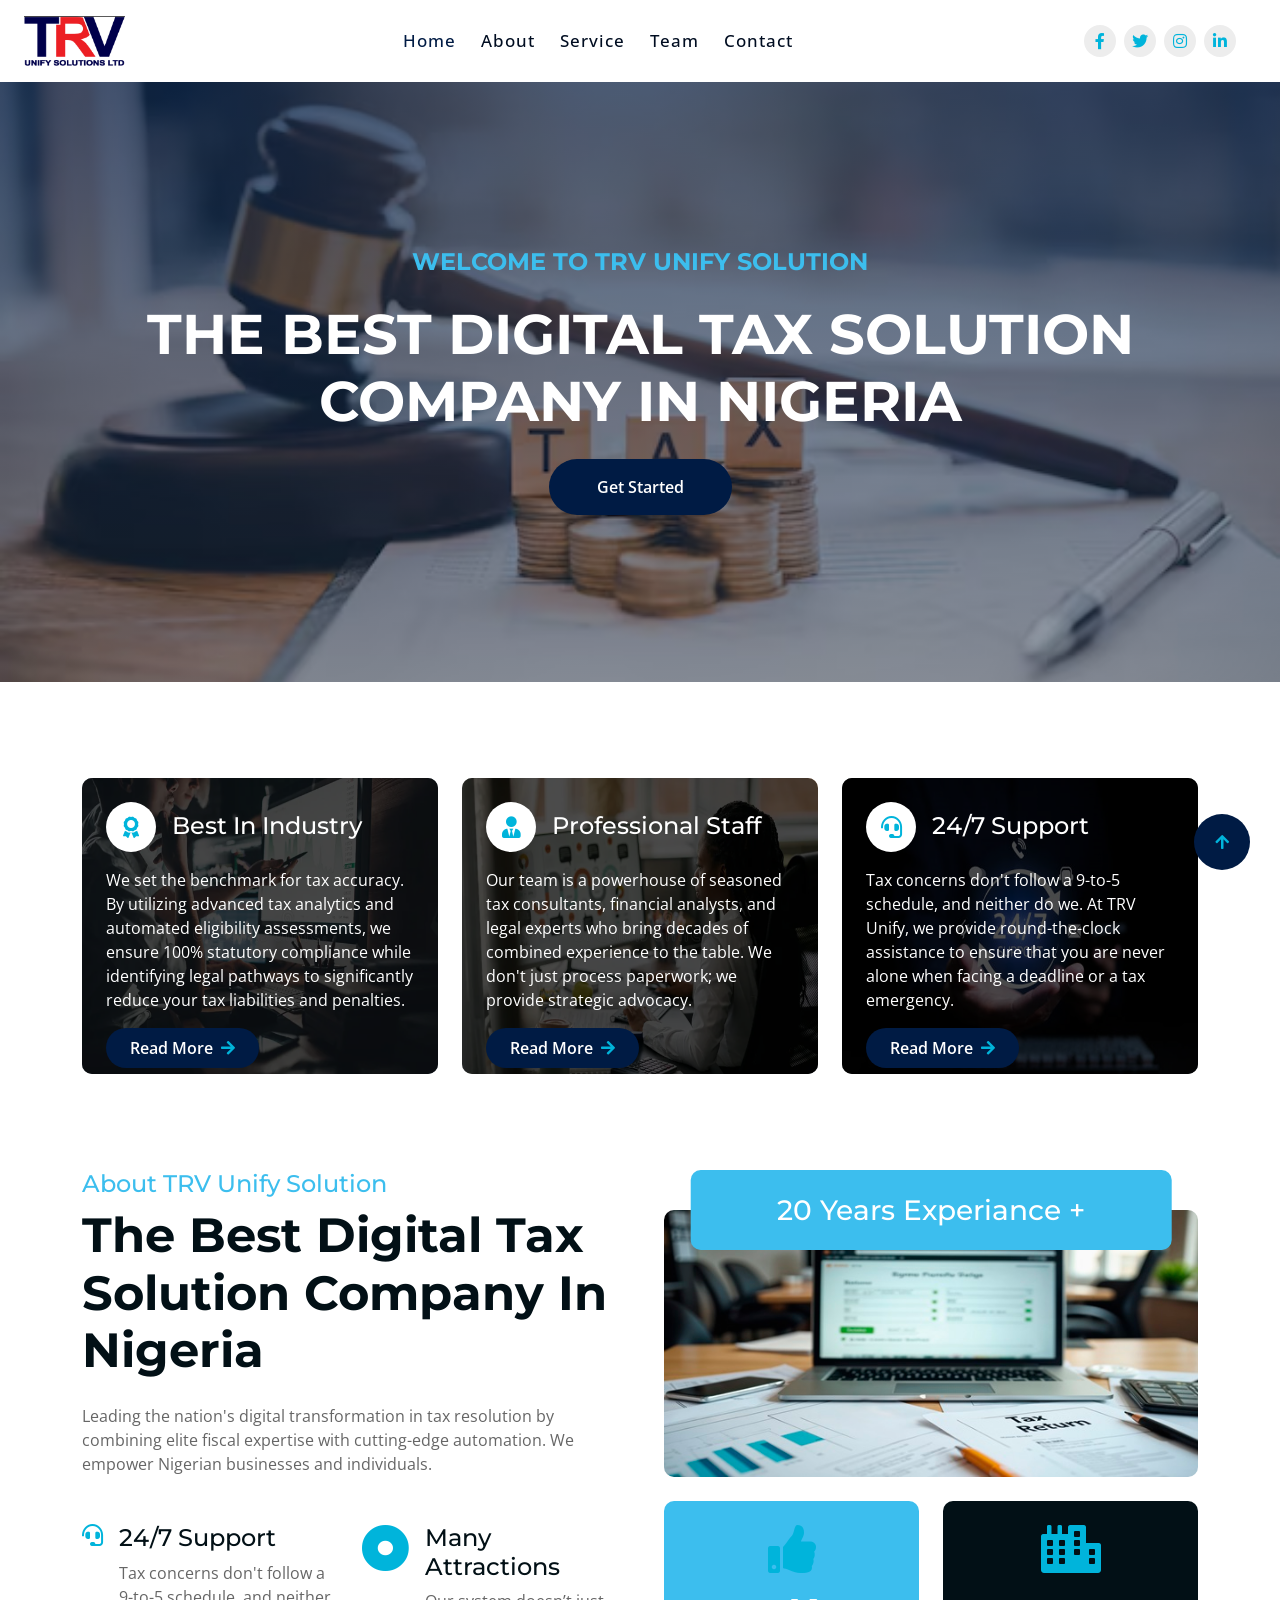
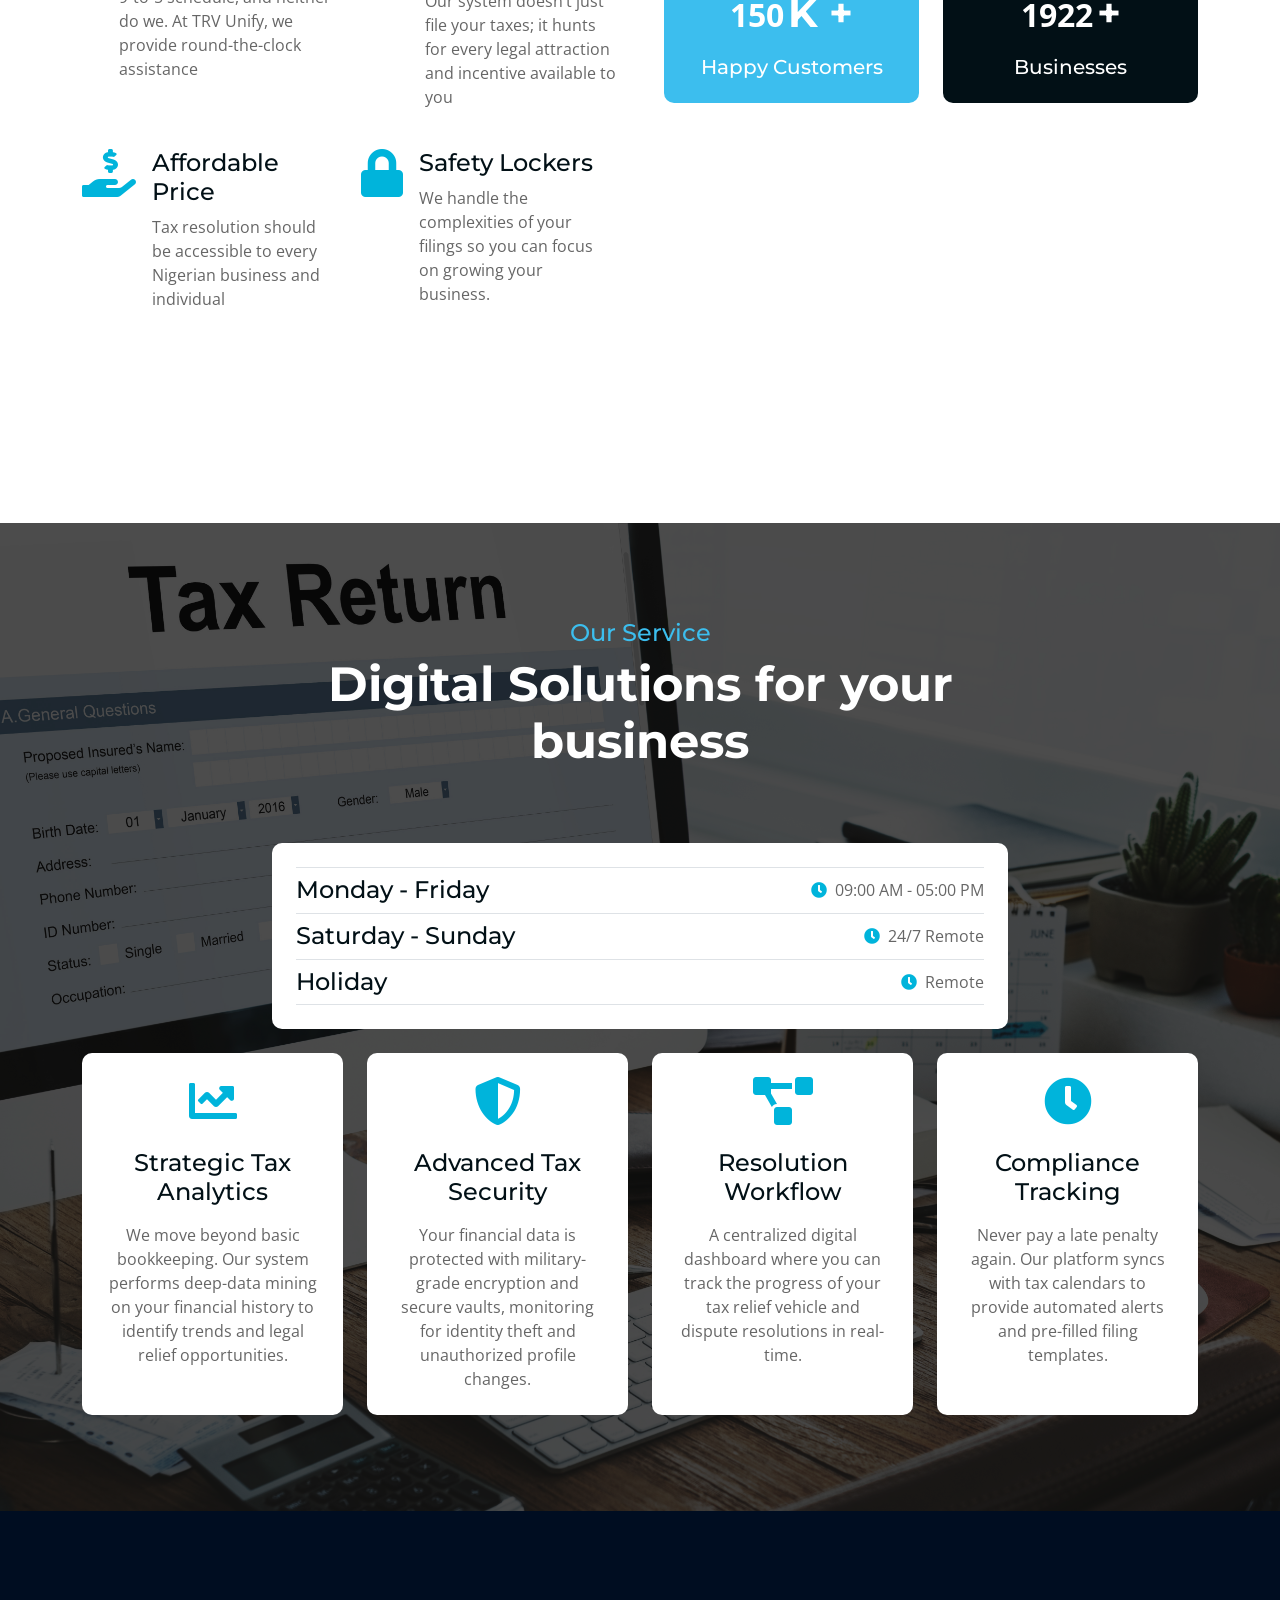
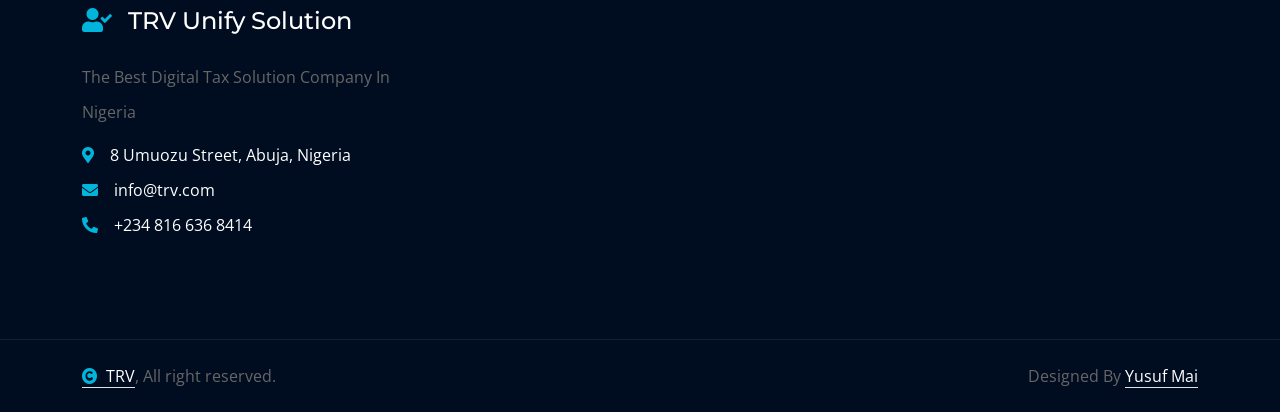
<file: index.html>
<!DOCTYPE html>
<html lang="en">

    <head>
    <meta charset="utf-8">
    <title>TRV UNIFY SOLUTION</title>
    <meta content="width=device-width, initial-scale=1.0" name="viewport">
    <meta content="Yusuf Mai Assignment" name="keywords">
    <meta content="Yusuf Mai Assignment" name="description">

    <link rel="preconnect" href="https://fonts.googleapis.com">
    <link rel="preconnect" href="https://fonts.gstatic.com" crossorigin>
    <link href="https://fonts.googleapis.com/css2?family=Montserrat:ital,wght@0,100..900;1,100..900&family=Open+Sans:ital,wdth,wght@0,75..100,300..800;1,75..100,300..800&display=swap" rel="stylesheet"> 

    <link rel="stylesheet" href="https://use.fontawesome.com/releases/v5.15.4/css/all.css"/>
    <link href="https://cdn.jsdelivr.net/npm/bootstrap-icons@1.4.1/font/bootstrap-icons.css" rel="stylesheet">

    <link href="lib/animate/animate.min.css" rel="stylesheet">
    <link href="lib/lightbox/css/lightbox.min.css" rel="stylesheet">
    
    <link href="lib/owlcarousel/assets/owl.carousel.min.css" rel="stylesheet">
    <link href="lib/owlcarousel/assets/owl.theme.default.min.css" rel="stylesheet"> <link href="css/bootstrap.min.css" rel="stylesheet">

    <link href="css/style.css" rel="stylesheet">
</head>

    <body>

        
        <div class="container-fluid nav-bar sticky-top px-4 py-2 py-lg-0">
    <nav class="navbar navbar-expand-lg navbar-light">
        <a href="index.html" class="navbar-brand p-0">
            <img src="img/logo.png" alt="Logo">
        </a>
        <button class="navbar-toggler" type="button" data-bs-toggle="collapse" data-bs-target="#navbarCollapse">
            <span class="fa fa-bars"></span>
        </button>
        <div class="collapse navbar-collapse" id="navbarCollapse">
            <div class="navbar-nav mx-auto py-0">
                <a href="index.html" class="nav-item nav-link active">Home</a>
                <a href="about.html" class="nav-item nav-link">About</a>
                <a href="service.html" class="nav-item nav-link">Service</a>
                <a href="team.html" class="nav-item nav-link">Team</a>
                <a href="contact.html" class="nav-item nav-link">Contact</a>
            </div>
            <div class="team-icon d-none d-xl-flex justify-content-center me-3">
                <a class="btn btn-square btn-light rounded-circle mx-1" href=""><i class="fab fa-facebook-f"></i></a>
                <a class="btn btn-square btn-light rounded-circle mx-1" href=""><i class="fab fa-twitter"></i></a>
                <a class="btn btn-square btn-light rounded-circle mx-1" href=""><i class="fab fa-instagram"></i></a>
                <a class="btn btn-square btn-light rounded-circle mx-1" href=""><i class="fab fa-linkedin-in"></i></a>
            </div>
        </div>
    </nav>
</div>
        <!-- Carousel Start -->
        <div class="header-carousel owl-carousel" style="display: block !important; opacity: 1 !important;">
            <div class="header-carousel-item">
                <img src="img/carousel-1.avif" class="img-fluid w-100" alt="Image">
                <div class="carousel-caption">
                    <div class="container align-items-center py-4">
                        <div class="row g-5 align-items-center justify-content-center">
                            <div class="col-xl-12 fadeInDown animated" data-animation="fadeInDown" data-delay="1s" style="animation-delay: 1s;">
                                <div class="text-center">
                                    <h4 class="text-primary text-uppercase fw-bold mb-4">Welcome To TRV Unify Solution</h4>
                                    <h1 class="display-4 text-uppercase text-white mb-4">The Best Digital Tax Solution Company In Nigeria</h1>
                                    <div class="d-flex justify-content-center flex-shrink-0">
                                        <a class="btn btn-primary rounded-pill text-white py-3 px-5" href="service.html">Get Started</a>
                                    </div>
                                </div>
                            </div>
                        </div>
                    </div>
                </div>
            </div>
        </div>
        <!-- Carousel End -->

        <!-- Feature Start -->
        <div class="container-fluid feature py-5">
            <div class="container py-5">
                <div class="row g-4">
                    <div class="col-lg-4 wow fadeInUp" data-wow-delay="0.2s">
                        <div class="feature-item">
                            <img src="img/tttt.png" class="img-fluid rounded w-100" alt="Image">
                            <div class="feature-content p-4">
                                <div class="feature-content-inner">
    <div class="d-flex align-items-center mb-3">
        <div class="bg-white rounded-circle d-flex align-items-center justify-content-center me-3" style="width: 50px; height: 50px; flex-shrink: 0;">
            <i class="fa fa-award text-primary fa-lg"></i>
        </div>
        <h4 class="text-white mb-0">Best In Industry</h4>
    </div>

    <p class="text-white">
        We set the benchmark for tax accuracy. By utilizing advanced tax analytics and automated eligibility assessments, we ensure 100% statutory compliance while identifying legal pathways to significantly reduce your tax liabilities and penalties.
    </p>
    
    <a href="#" class="btn btn-primary rounded-pill py-2 px-4">Read More <i class="fa fa-arrow-right ms-1"></i></a>
</div>
                            </div>

                        </div>
                    </div>
                    <div class="col-lg-4 wow fadeInUp" data-wow-delay="0.4s">
                        <div class="feature-item">
                            <img src="img/feature-2.png" class="img-fluid rounded w-100" alt="Image">
                            <div class="feature-content p-4">
                                <div class="feature-content-inner">
    <div class="d-flex align-items-center mb-3">
        <div class="bg-white rounded-circle d-flex align-items-center justify-content-center me-3" style="width: 50px; height: 50px; flex-shrink: 0;">
            <i class="fa fa-user-tie text-primary fa-lg"></i>
        </div>
        <h4 class="text-white mb-0">Professional Staff</h4>
    </div>

    <p class="text-white">
        Our team is a powerhouse of seasoned tax consultants, financial analysts, and legal experts who bring decades of combined experience to the table. We don't just process paperwork; we provide strategic advocacy.
    </p>

    <a href="#" class="btn btn-primary rounded-pill py-2 px-4">Read More <i class="fa fa-arrow-right ms-1"></i></a>
</div>
                            </div>

                        </div>
                    </div>
                    <div class="col-lg-4 wow fadeInUp" data-wow-delay="0.6s">
                        <div class="feature-item">
                            <img src="img/feature-3.jpg" class="img-fluid rounded w-100" alt="Image">
                            <div class="feature-content p-4">
                                <div class="feature-content-inner">
    <div class="d-flex align-items-center mb-3">
        <div class="bg-white rounded-circle d-flex align-items-center justify-content-center me-3" style="width: 50px; height: 50px; flex-shrink: 0;">
            <i class="fa fa-headset text-primary fa-lg"></i>
        </div>
        <h4 class="text-white mb-0">24/7 Support</h4>
    </div>

    <p class="text-white">
        Tax concerns don't follow a 9-to-5 schedule, and neither do we. At TRV Unify, we provide round-the-clock assistance to ensure that you are never alone when facing a deadline or a tax emergency.
    </p>

    <a href="#" class="btn btn-primary rounded-pill py-2 px-4">Read More <i class="fa fa-arrow-right ms-1"></i></a>
</div>
                            </div>

                        </div>
                    </div>
                </div>
            </div>
        </div>
        <!-- Feature End -->

        <!-- About Start -->
        <div class="container-fluid about pb-5">
            <div class="container pb-5">
                <div class="row g-5">
                    <div class="col-xl-6 wow fadeInUp" data-wow-delay="0.2s">
                        <div>
                            <h4 class="text-primary">About TRV Unify Solution</h4>
                            <h1 class="display-5 mb-4">The Best Digital Tax Solution Company In Nigeria</h1>
                            <p class="mb-5">Leading the nation's digital transformation in tax resolution by combining elite fiscal expertise with cutting-edge automation. We empower Nigerian businesses and individuals.
                            <div class="row g-4">
                                <div class="col-md-6">
                                    <div class="d-flex">
                                        <div class="me-3"><i class="fa fa-headset text-primary fa-lg"></i></div>
                                        <div>
                                            <h4>24/7 Support</h4>
                                            <p>Tax concerns don't follow a 9-to-5 schedule, and neither do we. At TRV Unify, we provide round-the-clock assistance</p>
                                        </div>
                                    </div>
                                </div>
                                <div class="col-md-6">
                                    <div class="d-flex">
                                        <div class="me-3"><i class="fas fa-dot-circle fa-3x text-primary"></i></div>
                                        <div>
                                            <h4>Many Attractions</h4>
                                            <p>Our system doesn’t just file your taxes; it hunts for every legal attraction and incentive available to you</p>
                                        </div>
                                    </div>
                                </div>
                                <div class="col-md-6">
                                    <div class="d-flex">
                                        <div class="me-3"><i class="fas fa-hand-holding-usd fa-3x text-primary"></i></div>
                                        <div>
                                            <h4>Affordable Price</h4>
                                            <p>Tax resolution should be accessible to every Nigerian business and individual</p>
                                        </div>
                                    </div>
                                </div>
                                <div class="col-md-6">
                                    <div class="d-flex">
                                        <div class="me-3"><i class="fas fa-lock fa-3x text-primary"></i></div>
                                        <div>
                                            <h4>Safety Lockers</h4>
                                            <p>We handle the complexities of your filings so you can focus on growing your business.</p>
                                        </div>
                                    </div>
                                </div>
                            </div>
                        </div>
                    </div>
                    <div class="col-xl-6 wow fadeInUp" data-wow-delay="0.4s">
                        <div class="position-relative rounded">
                            <div class="rounded" style="margin-top: 40px;">
                                <div class="row g-0">
                                    <div class="col-lg-12">
                                        <div class="rounded mb-4">
                                            <img src="img/about.jpg" class="img-fluid rounded w-100" alt="">
                                        </div>
                                        <div class="row gx-4 gy-0">
                                            <div class="col-6">
                                                <div class="counter-item bg-primary rounded text-center p-4 h-100">
                                                    <div class="counter-item-icon mx-auto mb-3">
                                                        <i class="fas fa-thumbs-up fa-3x text-white"></i>
                                                    </div>
                                                    <div class="counter-counting mb-3">
                                                        <span class="text-white fs-2 fw-bold" data-toggle="counter-up">150</span>
                                                        <span class="h1 fw-bold text-white">K +</span>
                                                    </div>
                                                    <h5 class="text-white mb-0">Happy Customers</h5>
                                                </div>
                                            </div>
                                            <div class="col-6">
                                                <div class="counter-item bg-dark rounded text-center p-4 h-100">
                                                    <div class="counter-item-icon mx-auto mb-3">
                                                        <i class="fas fa-city fa-3x text-white"></i>
                                                    </div>
                                                    <div class="counter-counting mb-3">
                                                        <span class="text-white fs-2 fw-bold" data-toggle="counter-up">1922</span>
                                                        <span class="h1 fw-bold text-white"> +</span>
                                                    </div>
                                                    <h5 class="text-white mb-0">Businesses</h5>
                                                </div>
                                            </div>
                                        </div>
                                    </div>
                                </div>
                            </div>
                            <div class="rounded bg-primary p-4 position-absolute d-flex justify-content-center" style="width: 90%; height: 80px; top: -40px; left: 50%; transform: translateX(-50%);">
                                <h3 class="mb-0 text-white">20 Years Experiance +</h3>
                            </div>
                        </div>
                    </div>
                </div>
            </div>
        </div>
        <!-- About End -->


        <!-- Service Start -->
        <div class="container-fluid service py-5" style="margin-top: 100px;">
            <div class="container service-section py-5">
                <div class="text-center mx-auto pb-5 wow fadeInUp" data-wow-delay="0.2s" style="max-width: 800px;">
                    <h4 class="text-primary">Our Service</h4>
                    <h1 class="display-5 text-white mb-4">Digital Solutions for your business
                    </p>
                </div>
                <div class="row g-4">
                    <div class="col-0 col-md-1 col-lg-2 col-xl-2"></div>
                    <div class="col-md-10 col-lg-8 col-xl-8 wow fadeInUp" data-wow-delay="0.2s">
                        <div class="service-days p-4">
                            <div class="py-2 border-bottom border-top d-flex align-items-center justify-content-between flex-wrap"><h4 class="mb-0 pb-2 pb-sm-0">Monday - Friday</h4> <p class="mb-0"><i class="fas fa-clock text-primary me-2"></i>09:00 AM - 05:00 PM</p></div>
                            <div class="py-2 border-bottom d-flex align-items-center justify-content-between flex-shrink-1 flex-wrap"><h4 class="mb-0 pb-2 pb-sm-0">Saturday - Sunday</h4> <p class="mb-0"><i class="fas fa-clock text-primary me-2"></i>24/7 Remote</p></div>
                            <div class="py-2 border-bottom d-flex align-items-center justify-content-between flex-shrink-1 flex-wrap"><h4 class="mb-0">Holiday</h4> <p class="mb-0"><i class="fas fa-clock text-primary me-2"></i>Remote</p></div>
                        </div>
                    </div>
                    <div class="col-0 col-md-1 col-lg-2 col-xl-2"></div>

                    <div class="col-md-6 col-lg-6 col-xl-3 wow fadeInUp" data-wow-delay="0.2s">
                        <div class="service-item p-4">
                            <div class="service-content">
                                <div class="mb-4">
                                    <i class="fa fa-chart-line fa-3x text-primary"></i>
                                </div>
                                <a href="#" class="h4 d-inline-block mb-3">Strategic Tax Analytics</a>
                                <p class="mb-0">We move beyond basic bookkeeping. Our system performs deep-data mining on your financial history to identify trends and legal relief opportunities.
                                </p>
                            </div>
                        </div>
                    </div>
                    <div class="col-md-6 col-lg-6 col-xl-3 wow fadeInUp" data-wow-delay="0.4s">
                        <div class="service-item p-4">
                            <div class="service-content">
                                <div class="mb-4">
                                    <i class="fa fa-shield-alt fa-3x text-primary"></i>
                                </div>
                                <a href="#" class="h4 d-inline-block mb-3">Advanced Tax Security</a>
                                <p class="mb-0">Your financial data is protected with military-grade encryption and secure vaults, monitoring for identity theft and unauthorized profile changes.
                                </p>
                            </div>
                        </div>
                    </div>
                    <div class="col-md-6 col-lg-6 col-xl-3 wow fadeInUp" data-wow-delay="0.6s">
                        <div class="service-item p-4">
                            <div class="service-content">
                                <div class="mb-4">
                                    <i class="fa fa-project-diagram fa-3x text-primary"></i>
                                </div>
                                <a href="#" class="h4 d-inline-block mb-3">Resolution Workflow</a>
                                <p class="mb-0">A centralized digital dashboard where you can track the progress of your tax relief vehicle and dispute resolutions in real-time.
                                </p>
                            </div>
                        </div>
                    </div>
                    <div class="col-md-6 col-lg-6 col-xl-3 wow fadeInUp" data-wow-delay="0.8s">
                        <div class="service-item p-4">
                            <div class="service-content">
                                <div class="mb-4">
                                    <i class="fa fa-clock fa-3x text-primary"></i>
                                </div>
                                <a href="#" class="h4 d-inline-block mb-3">Compliance Tracking</a>
                                <p class="mb-0">Never pay a late penalty again. Our platform syncs with tax calendars to provide automated alerts and pre-filled filing templates.
                                </p>
                            </div>
                        </div>
                    </div>
                </div>
            </div>
        </div>
        <!-- Service End -->
        
        <!-- Footer Start -->
        <div class="container-fluid footer py-5 wow fadeIn" data-wow-delay="0.2s">
            <div class="container py-5">
                <div class="row g-5">
                    <div class="col-md-6 col-lg-6 col-xl-4">
                        <div class="footer-item">
                            <a href="index.html" class="p-0">
                                <h4 class="text-white mb-4"><i class="fas fa-user-check me-3"></i>TRV Unify Solution</h4>
                                <!-- <img src="img/logo.png" alt="Logo"> -->
                            </a>
                            <p class="mb-2">The Best Digital Tax Solution Company In Nigeria</p>
                            <div class="d-flex align-items-center">
                                <i class="fas fa-map-marker-alt text-primary me-3"></i>
                                <p class="text-white mb-0">8 Umuozu Street, Abuja, Nigeria</p>
                            </div>
                            <div class="d-flex align-items-center">
                                <i class="fas fa-envelope text-primary me-3"></i>
                                <p class="text-white mb-0">info@trv.com</p>
                            </div>
                            <div class="d-flex align-items-center">
                                <i class="fa fa-phone-alt text-primary me-3"></i>
                                <p class="text-white mb-0">+234 816 636 8414</p>
                            </div>
                        </div>
                    </div>
                </div>
            </div>
        </div>
        <!-- Footer End -->
        
        <!-- Copyright Start -->
        <div class="container-fluid copyright py-4">
            <div class="container">
                <div class="row g-4 align-items-center">
                    <div class="col-md-6 text-center text-md-start mb-md-0">
                        <span class="text-body"><a href="https://trvunifysolutions.com.ng/" class="border-bottom text-white"><i class="fas fa-copyright text-light me-2"></i>TRV</a>, All right reserved.</span>
                    </div>
                    <div class="col-md-6 text-center text-md-end text-body">
                        Designed By <a class="border-bottom text-white" href="https://trvunifysolutions.com.ng/">Yusuf Mai</a>
                    </div>
                </div>
            </div>
        </div>
        <!-- Copyright End -->


        <!-- Back to Top -->
        <a href="#" class="btn btn-primary btn-lg-square rounded-circle back-to-top"><i class="fa fa-arrow-up"></i></a>   

        
    <!-- JavaScript Libraries -->
    <script src="https://ajax.googleapis.com/ajax/libs/jquery/3.6.4/jquery.min.js"></script>
    <script src="https://cdn.jsdelivr.net/npm/bootstrap@5.0.0/dist/js/bootstrap.bundle.min.js"></script>
    <script src="lib/wow/wow.min.js"></script>
    <script src="lib/easing/easing.min.js"></script>
    <script src="lib/waypoints/waypoints.min.js"></script>
    <script src="lib/counterup/counterup.min.js"></script>
    <script src="lib/lightbox/js/lightbox.min.js"></script>
    <script src="lib/owlcarousel/owl.carousel.min.js"></script>

    <script src="js/main.js"></script>

</body>

</html>
</file>
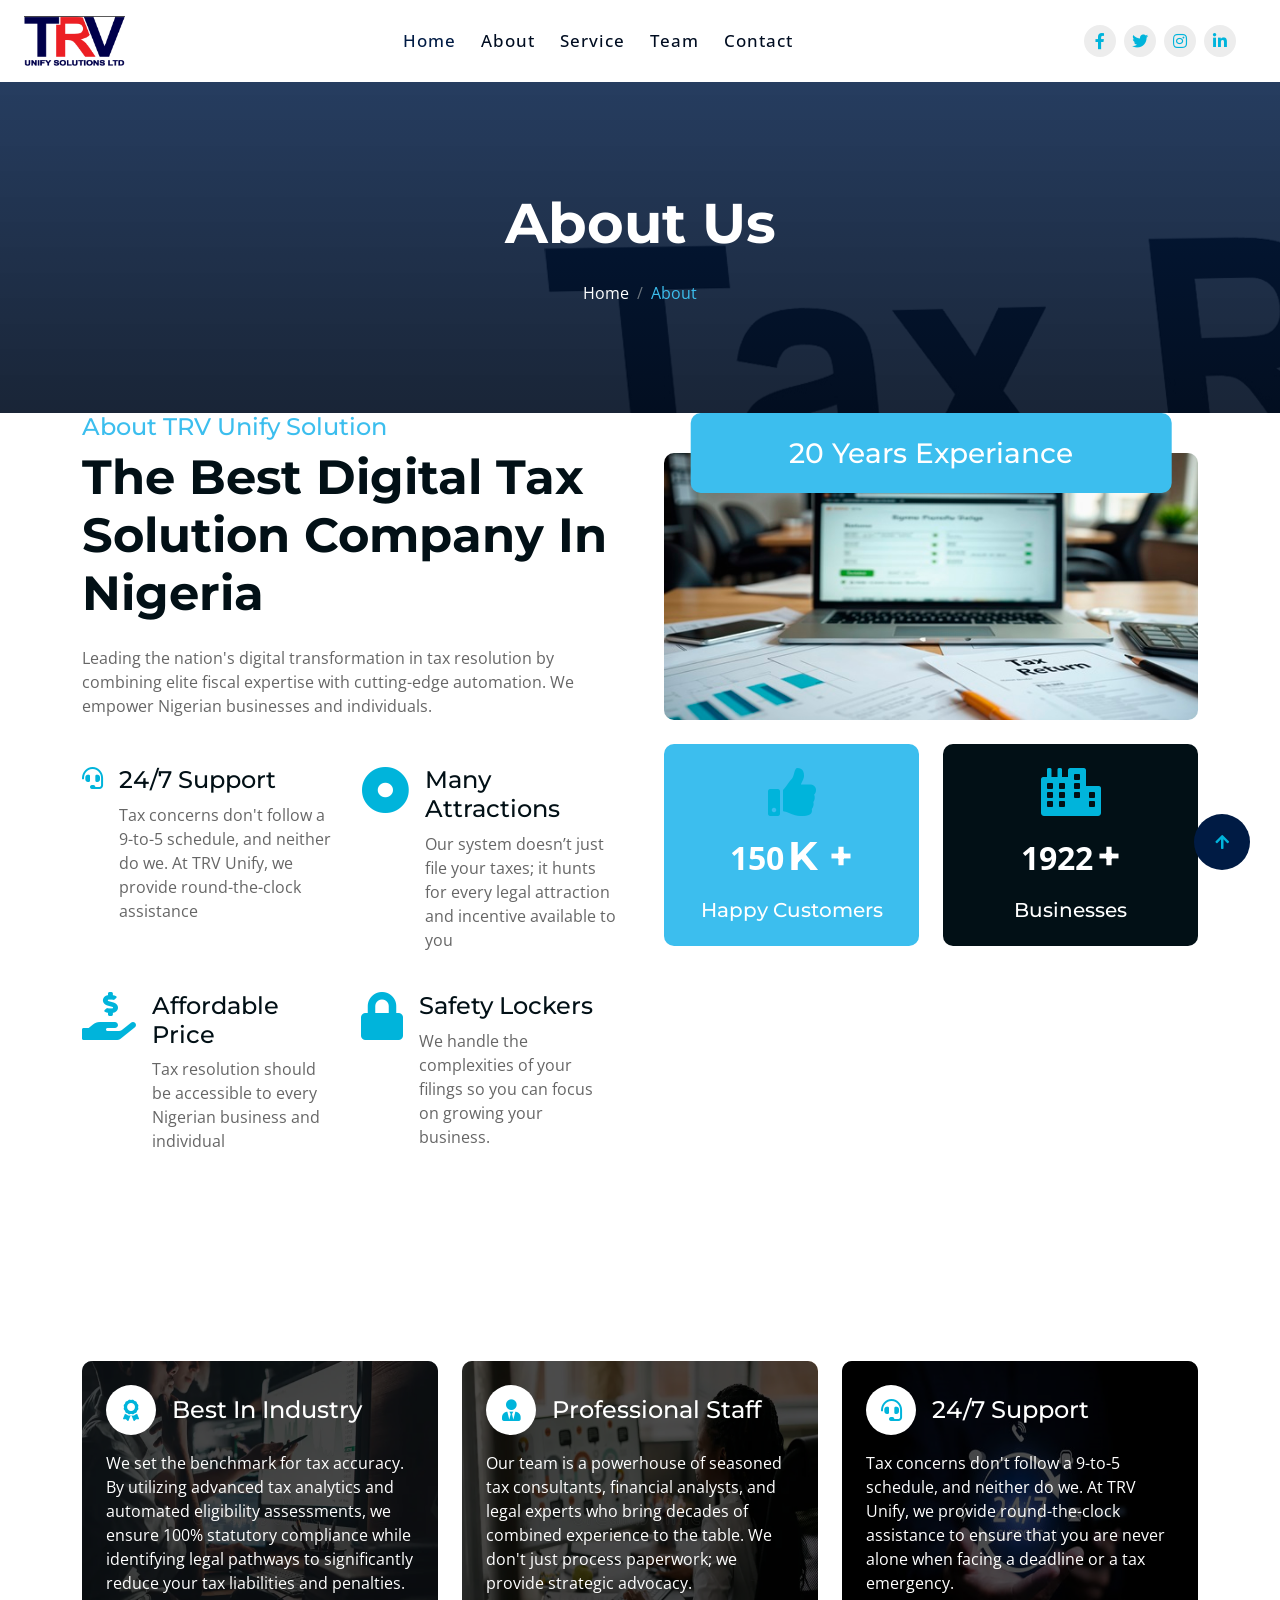
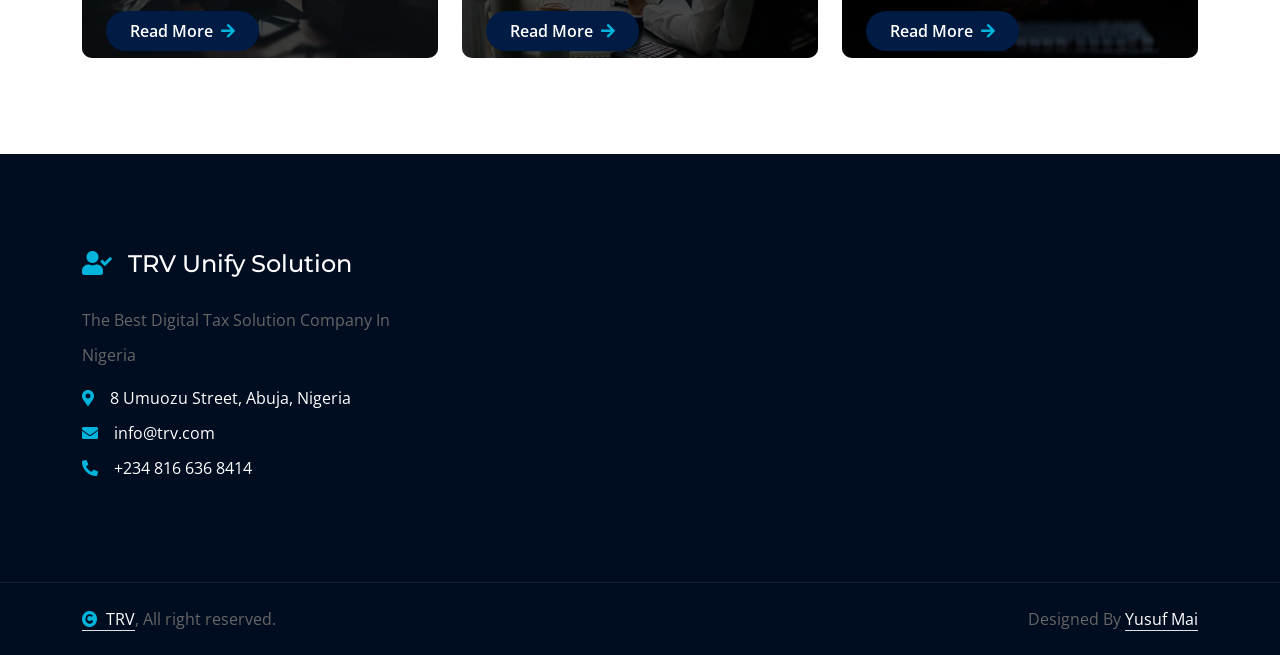
<file: about.html>
<!DOCTYPE html>
<html lang="en">

    <head>
        <meta charset="utf-8">
        <title>TRV UNIFY SOLUTION</title>
        <meta content="width=device-width, initial-scale=1.0" name="viewport">
        <meta content="Yusuf Mai Assignment" name="keywords">
        <meta content="Yusuf Mai Assignment" name="description">

        <!-- Google Web Fonts -->
        <link rel="preconnect" href="https://fonts.googleapis.com">
        <link rel="preconnect" href="https://fonts.gstatic.com" crossorigin>
        <link href="https://fonts.googleapis.com/css2?family=Montserrat:ital,wght@0,100..900;1,100..900&family=Open+Sans:ital,wdth,wght@0,75..100,300..800;1,75..100,300..800&display=swap" rel="stylesheet"> 

        <!-- Icon Font Stylesheet -->
        <link rel="stylesheet" href="https://use.fontawesome.com/releases/v5.15.4/css/all.css"/>
        <link href="https://cdn.jsdelivr.net/npm/bootstrap-icons@1.4.1/font/bootstrap-icons.css" rel="stylesheet">

        <!-- Libraries Stylesheet -->
        <link href="lib/animate/animate.min.css" rel="stylesheet">
        <link href="lib/lightbox/css/lightbox.min.css" rel="stylesheet">
        <link href="lib/owlcarousel/assets/owl.carousel.min.css" rel="stylesheet">


        <!-- Customized Bootstrap Stylesheet -->
        <link href="css/bootstrap.min.css" rel="stylesheet">

        <!-- Template Stylesheet -->
        <link href="css/style.css" rel="stylesheet">
    </head>

    <body>

        <!-- Spinner Start -->
        <div id="spinner" class="show bg-white position-fixed translate-middle w-100 vh-100 top-50 start-50 d-flex align-items-center justify-content-center">
            <div class="spinner-border text-primary" style="width: 3rem; height: 3rem;" role="status">
                <span class="sr-only">Loading...</span>
            </div>
        </div>
        <!-- Spinner End -->

        <!-- Navbar & Hero Start -->
        <div class="container-fluid nav-bar sticky-top px-4 py-2 py-lg-0">
            <nav class="navbar navbar-expand-lg navbar-light">
                <a href="index.html" class="navbar-brand p-0">
                     <img src="img/logo.png" alt="Logo">
                </a>
                <button class="navbar-toggler" type="button" data-bs-toggle="collapse" data-bs-target="#navbarCollapse">
                    <span class="fa fa-bars"></span>
                </button>
                <div class="collapse navbar-collapse" id="navbarCollapse">
                    <div class="collapse navbar-collapse" id="navbarCollapse">
                    <div class="navbar-nav mx-auto py-0">
                        <a href="index.html" class="nav-item nav-link active">Home</a>
                        <a href="about.html" class="nav-item nav-link">About</a>
                        <a href="service.html" class="nav-item nav-link">Service</a>
                        <a href="team.html" class="nav-item nav-link">Team</a>
                        <a href="contact.html" class="nav-item nav-link">Contact</a>
                    </div>
                    <div class="team-icon d-none d-xl-flex justify-content-center me-3">
                        <a class="btn btn-square btn-light rounded-circle mx-1" href=""><i class="fab fa-facebook-f"></i></a>
                        <a class="btn btn-square btn-light rounded-circle mx-1" href=""><i class="fab fa-twitter"></i></a>
                        <a class="btn btn-square btn-light rounded-circle mx-1" href=""><i class="fab fa-instagram"></i></a>
                        <a class="btn btn-square btn-light rounded-circle mx-1" href=""><i class="fab fa-linkedin-in"></i></a>
                    </div>
                </div>
            </nav>
        </div>
        <!-- Navbar & Hero End -->

        <!-- Header Start -->
        <div class="container-fluid bg-breadcrumb">
            <div class="container text-center py-5" style="max-width: 900px;">
                <h4 class="text-white display-4 mb-4 wow fadeInDown" data-wow-delay="0.1s">About Us</h4>
                <ol class="breadcrumb d-flex justify-content-center mb-0 wow fadeInDown" data-wow-delay="0.3s">
                    <li class="breadcrumb-item"><a href="index.html">Home</a></li>
                    <li class="breadcrumb-item active text-primary">About</li>
                </ol>    
            </div>
        </div>
        <!-- Header End -->



                <!-- About Start -->
        <div class="container-fluid about pb-5">
            <div class="container pb-5">
                <div class="row g-5">
                    <div class="col-xl-6 wow fadeInUp" data-wow-delay="0.2s">
                        <div>
                            <h4 class="text-primary">About TRV Unify Solution</h4>
                            <h1 class="display-5 mb-4">The Best Digital Tax Solution Company In Nigeria</h1>
                            <p class="mb-5">Leading the nation's digital transformation in tax resolution by combining elite fiscal expertise with cutting-edge automation. We empower Nigerian businesses and individuals.
                            <div class="row g-4">
                                <div class="col-md-6">
                                    <div class="d-flex">
                                        <div class="me-3"><i class="fa fa-headset text-primary fa-lg"></i></div>
                                        <div>
                                            <h4>24/7 Support</h4>
                                            <p>Tax concerns don't follow a 9-to-5 schedule, and neither do we. At TRV Unify, we provide round-the-clock assistance</p>
                                        </div>
                                    </div>
                                </div>
                                <div class="col-md-6">
                                    <div class="d-flex">
                                        <div class="me-3"><i class="fas fa-dot-circle fa-3x text-primary"></i></div>
                                        <div>
                                            <h4>Many Attractions</h4>
                                            <p>Our system doesn’t just file your taxes; it hunts for every legal attraction and incentive available to you</p>
                                        </div>
                                    </div>
                                </div>
                                <div class="col-md-6">
                                    <div class="d-flex">
                                        <div class="me-3"><i class="fas fa-hand-holding-usd fa-3x text-primary"></i></div>
                                        <div>
                                            <h4>Affordable Price</h4>
                                            <p>Tax resolution should be accessible to every Nigerian business and individual</p>
                                        </div>
                                    </div>
                                </div>
                                <div class="col-md-6">
                                    <div class="d-flex">
                                        <div class="me-3"><i class="fas fa-lock fa-3x text-primary"></i></div>
                                        <div>
                                            <h4>Safety Lockers</h4>
                                            <p>We handle the complexities of your filings so you can focus on growing your business.</p>
                                        </div>
                                    </div>
                                </div>
                            </div>
                        </div>
                    </div>
                    <div class="col-xl-6 wow fadeInUp" data-wow-delay="0.4s">
                        <div class="position-relative rounded">
                            <div class="rounded" style="margin-top: 40px;">
                                <div class="row g-0">
                                    <div class="col-lg-12">
                                        <div class="rounded mb-4">
                                            <img src="img/about.jpg" class="img-fluid rounded w-100" alt="">
                                        </div>
                                        <div class="row gx-4 gy-0">
                                            <div class="col-6">
                                                <div class="counter-item bg-primary rounded text-center p-4 h-100">
                                                    <div class="counter-item-icon mx-auto mb-3">
                                                        <i class="fas fa-thumbs-up fa-3x text-white"></i>
                                                    </div>
                                                    <div class="counter-counting mb-3">
                                                        <span class="text-white fs-2 fw-bold" data-toggle="counter-up">150</span>
                                                        <span class="h1 fw-bold text-white">K +</span>
                                                    </div>
                                                    <h5 class="text-white mb-0">Happy Customers</h5>
                                                </div>
                                            </div>
                                            <div class="col-6">
                                                <div class="counter-item bg-dark rounded text-center p-4 h-100">
                                                    <div class="counter-item-icon mx-auto mb-3">
                                                        <i class="fas fa-city fa-3x text-white"></i>
                                                    </div>
                                                    <div class="counter-counting mb-3">
                                                        <span class="text-white fs-2 fw-bold" data-toggle="counter-up">1922</span>
                                                        <span class="h1 fw-bold text-white"> +</span>
                                                    </div>
                                                    <h5 class="text-white mb-0">Businesses</h5>
                                                </div>
                                            </div>
                                        </div>
                                    </div>
                                </div>
                            </div>
                            <div class="rounded bg-primary p-4 position-absolute d-flex justify-content-center" style="width: 90%; height: 80px; top: -40px; left: 50%; transform: translateX(-50%);">
                                <h3 class="mb-0 text-white">20 Years Experiance</h3>
                            </div>
                        </div>
                    </div>
                </div>
            </div>
        </div>
        <!-- About End -->

        <!-- Feature Start -->
        <div class="container-fluid feature py-5">
            <div class="container py-5">
                <div class="row g-4">
                    <div class="col-lg-4 wow fadeInUp" data-wow-delay="0.2s">
                        <div class="feature-item">
                            <img src="img/tttt.png" class="img-fluid rounded w-100" alt="Image">
                            <div class="feature-content p-4">
                                <div class="feature-content-inner">
    <div class="d-flex align-items-center mb-3">
        <div class="bg-white rounded-circle d-flex align-items-center justify-content-center me-3" style="width: 50px; height: 50px; flex-shrink: 0;">
            <i class="fa fa-award text-primary fa-lg"></i>
        </div>
        <h4 class="text-white mb-0">Best In Industry</h4>
    </div>

    <p class="text-white">
        We set the benchmark for tax accuracy. By utilizing advanced tax analytics and automated eligibility assessments, we ensure 100% statutory compliance while identifying legal pathways to significantly reduce your tax liabilities and penalties.
    </p>
    
    <a href="#" class="btn btn-primary rounded-pill py-2 px-4">Read More <i class="fa fa-arrow-right ms-1"></i></a>
</div>
                            </div>

                        </div>
                    </div>
                    <div class="col-lg-4 wow fadeInUp" data-wow-delay="0.4s">
                        <div class="feature-item">
                            <img src="img/feature-2.png" class="img-fluid rounded w-100" alt="Image">
                            <div class="feature-content p-4">
                                <div class="feature-content-inner">
    <div class="d-flex align-items-center mb-3">
        <div class="bg-white rounded-circle d-flex align-items-center justify-content-center me-3" style="width: 50px; height: 50px; flex-shrink: 0;">
            <i class="fa fa-user-tie text-primary fa-lg"></i>
        </div>
        <h4 class="text-white mb-0">Professional Staff</h4>
    </div>

    <p class="text-white">
        Our team is a powerhouse of seasoned tax consultants, financial analysts, and legal experts who bring decades of combined experience to the table. We don't just process paperwork; we provide strategic advocacy.
    </p>

    <a href="#" class="btn btn-primary rounded-pill py-2 px-4">Read More <i class="fa fa-arrow-right ms-1"></i></a>
</div>
                            </div>

                        </div>
                    </div>
                    <div class="col-lg-4 wow fadeInUp" data-wow-delay="0.6s">
                        <div class="feature-item">
                            <img src="img/feature-3.jpg" class="img-fluid rounded w-100" alt="Image">
                            <div class="feature-content p-4">
                                <div class="feature-content-inner">
    <div class="d-flex align-items-center mb-3">
        <div class="bg-white rounded-circle d-flex align-items-center justify-content-center me-3" style="width: 50px; height: 50px; flex-shrink: 0;">
            <i class="fa fa-headset text-primary fa-lg"></i>
        </div>
        <h4 class="text-white mb-0">24/7 Support</h4>
    </div>

    <p class="text-white">
        Tax concerns don't follow a 9-to-5 schedule, and neither do we. At TRV Unify, we provide round-the-clock assistance to ensure that you are never alone when facing a deadline or a tax emergency.
    </p>

    <a href="#" class="btn btn-primary rounded-pill py-2 px-4">Read More <i class="fa fa-arrow-right ms-1"></i></a>
</div>
                            </div>

                        </div>
                    </div>
                </div>
            </div>
        </div>
        <!-- Feature End -->

       <!-- Footer Start -->
        <div class="container-fluid footer py-5 wow fadeIn" data-wow-delay="0.2s">
            <div class="container py-5">
                <div class="row g-5">
                    <div class="col-md-6 col-lg-6 col-xl-4">
                        <div class="footer-item">
                            <a href="index.html" class="p-0">
                                <h4 class="text-white mb-4"><i class="fas fa-user-check me-3"></i>TRV Unify Solution</h4>
                                <!-- <img src="img/logo.png" alt="Logo"> -->
                            </a>
                            <p class="mb-2">The Best Digital Tax Solution Company In Nigeria</p>
                            <div class="d-flex align-items-center">
                                <i class="fas fa-map-marker-alt text-primary me-3"></i>
                                <p class="text-white mb-0">8 Umuozu Street, Abuja, Nigeria</p>
                            </div>
                            <div class="d-flex align-items-center">
                                <i class="fas fa-envelope text-primary me-3"></i>
                                <p class="text-white mb-0">info@trv.com</p>
                            </div>
                            <div class="d-flex align-items-center">
                                <i class="fa fa-phone-alt text-primary me-3"></i>
                                <p class="text-white mb-0">+234 816 636 8414</p>
                            </div>
                        </div>
                    </div>
                </div>
            </div>
        </div>
        <!-- Footer End -->
        
        <!-- Copyright Start -->
        <div class="container-fluid copyright py-4">
            <div class="container">
                <div class="row g-4 align-items-center">
                    <div class="col-md-6 text-center text-md-start mb-md-0">
                        <span class="text-body"><a href="https://trvunifysolutions.com.ng/" class="border-bottom text-white"><i class="fas fa-copyright text-light me-2"></i>TRV</a>, All right reserved.</span>
                    </div>
                    <div class="col-md-6 text-center text-md-end text-body">
                        Designed By <a class="border-bottom text-white" href="https://trvunifysolutions.com.ng/">Yusuf Mai</a>
                    </div>
                </div>
            </div>
        </div>
        <!-- Copyright End -->



        <!-- Back to Top -->
        <a href="#" class="btn btn-primary btn-lg-square rounded-circle back-to-top"><i class="fa fa-arrow-up"></i></a>   

        
    <!-- JavaScript Libraries -->
    <script src="https://ajax.googleapis.com/ajax/libs/jquery/3.6.4/jquery.min.js"></script>
    <script src="https://cdn.jsdelivr.net/npm/bootstrap@5.0.0/dist/js/bootstrap.bundle.min.js"></script>
    <script src="lib/wow/wow.min.js"></script>
    <script src="lib/easing/easing.min.js"></script>
    <script src="lib/waypoints/waypoints.min.js"></script>
    <script src="lib/counterup/counterup.min.js"></script>
    <script src="lib/lightbox/js/lightbox.min.js"></script>
    <script src="lib/owlcarousel/owl.carousel.min.js"></script>
    

    <!-- Template Javascript -->
    <script src="js/main.js"></script>
    </body>

</html>
</file>
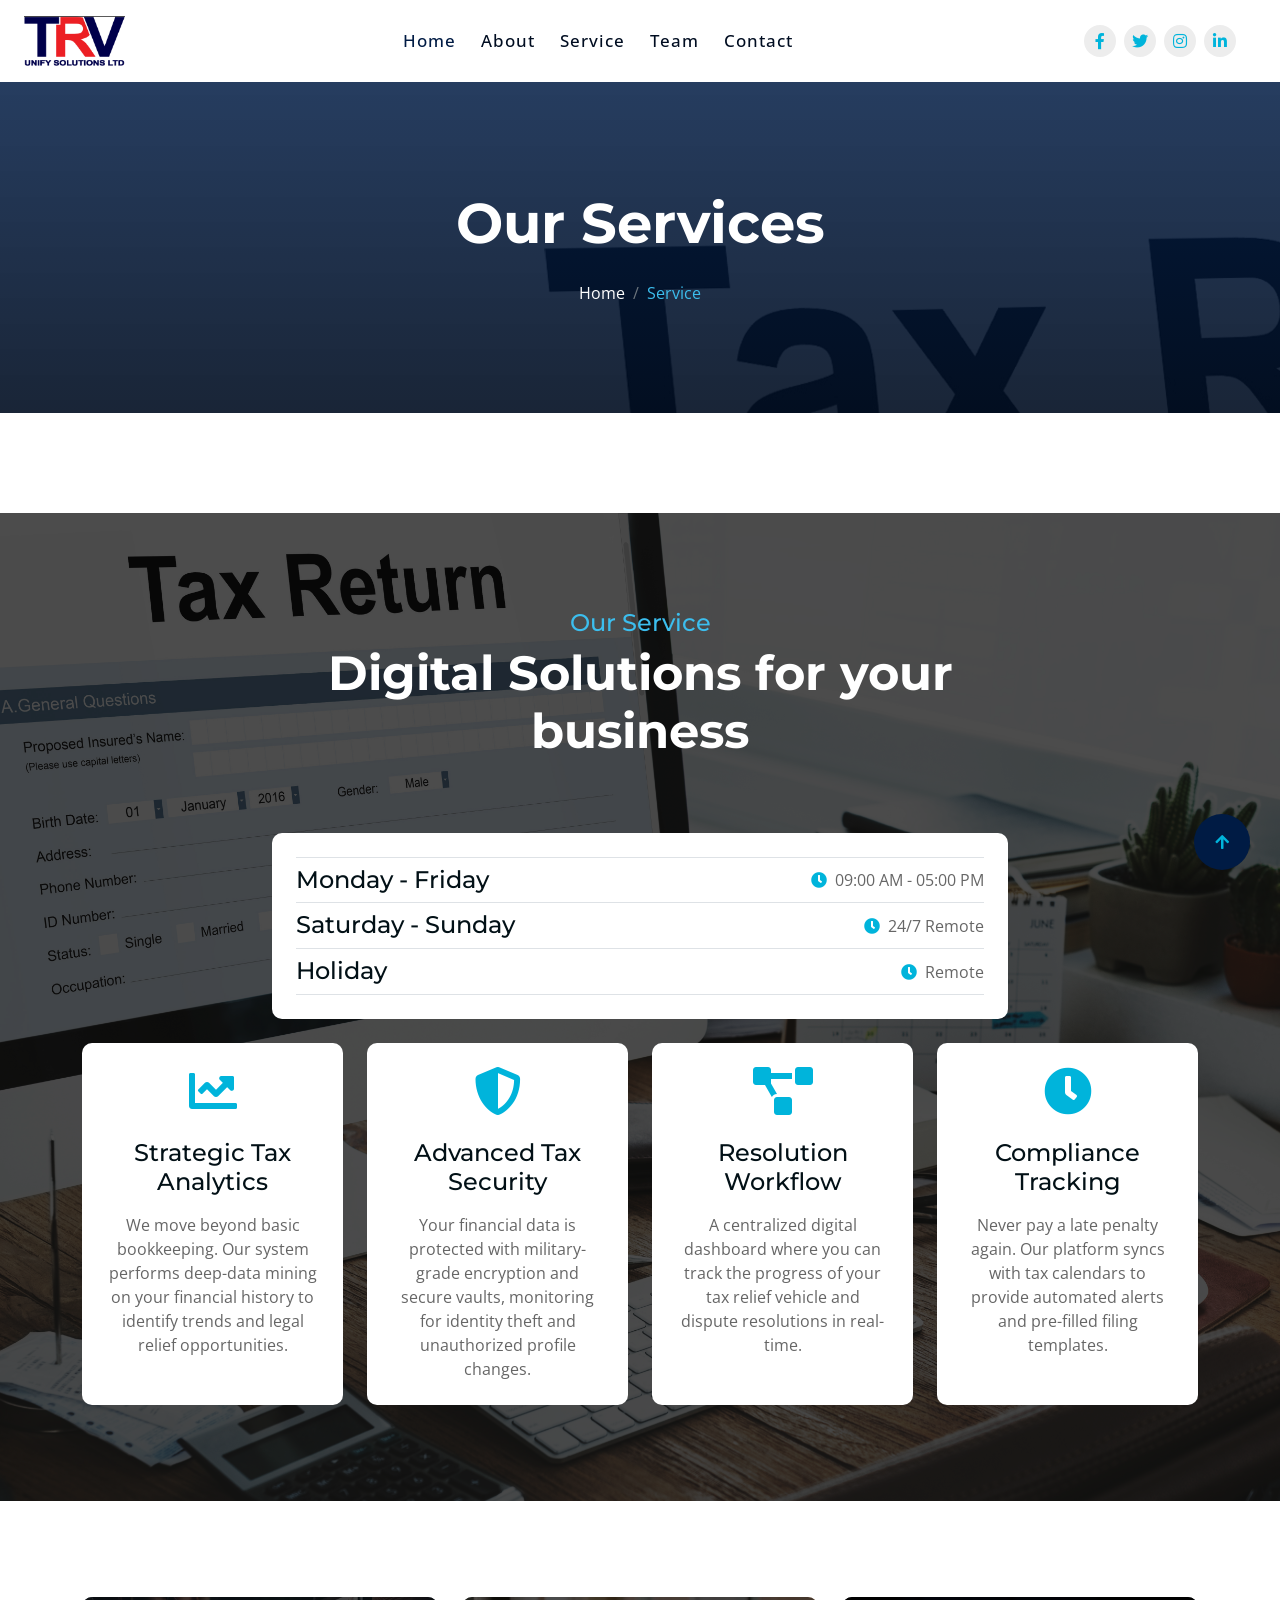
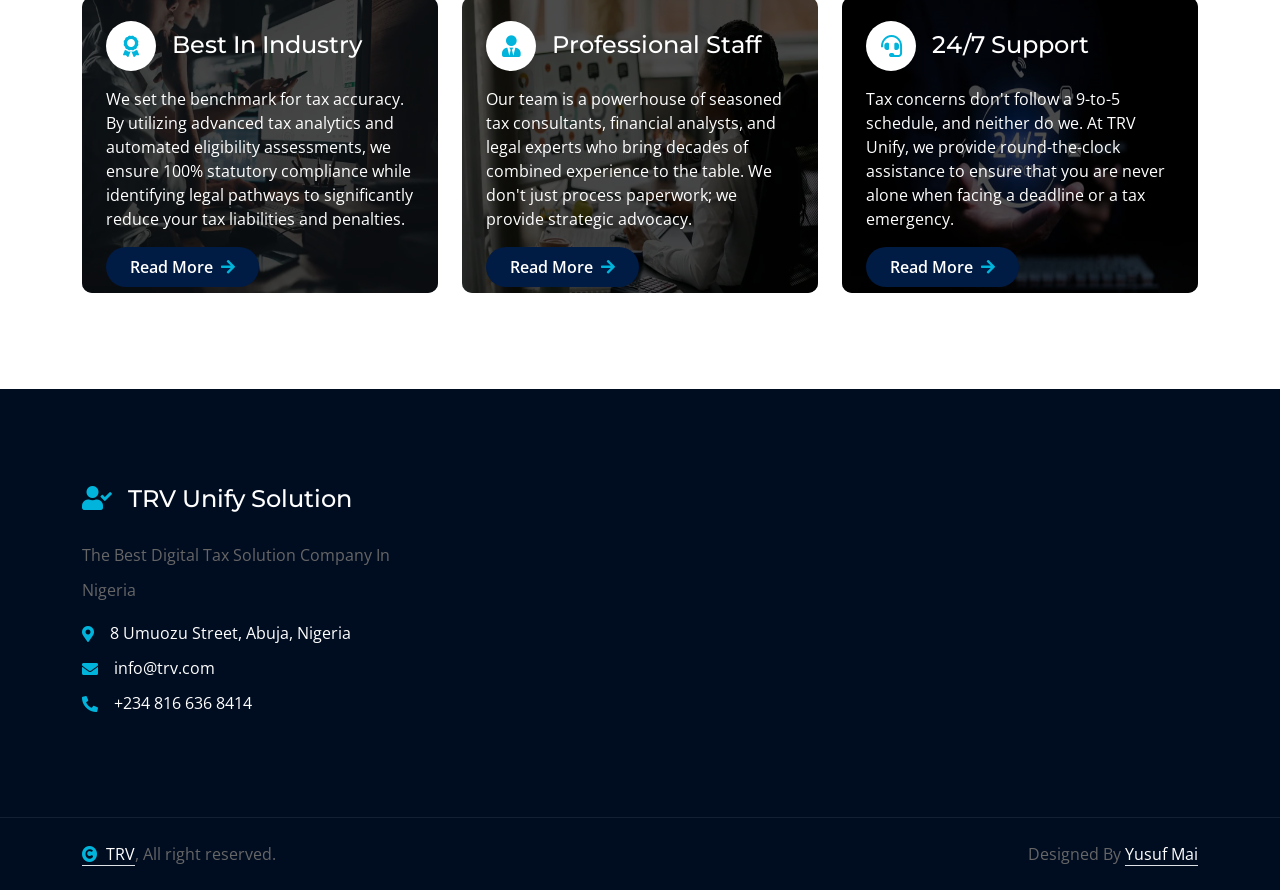
<file: service.html>
<!DOCTYPE html>
<html lang="en">

    <head>
        <meta charset="utf-8">
        <title>TRV UNIFY SOLUTION</title>
        <meta content="width=device-width, initial-scale=1.0" name="viewport">
        <meta content="Yusuf Mai Assignment" name="keywords">
        <meta content="Yusuf Mai Assignment" name="description">

        <!-- Google Web Fonts -->
        <link rel="preconnect" href="https://fonts.googleapis.com">
        <link rel="preconnect" href="https://fonts.gstatic.com" crossorigin>
        <link href="https://fonts.googleapis.com/css2?family=Montserrat:ital,wght@0,100..900;1,100..900&family=Open+Sans:ital,wdth,wght@0,75..100,300..800;1,75..100,300..800&display=swap" rel="stylesheet"> 

        <!-- Icon Font Stylesheet -->
        <link rel="stylesheet" href="https://use.fontawesome.com/releases/v5.15.4/css/all.css"/>
        <link href="https://cdn.jsdelivr.net/npm/bootstrap-icons@1.4.1/font/bootstrap-icons.css" rel="stylesheet">

        <!-- Libraries Stylesheet -->
        <link href="lib/animate/animate.min.css" rel="stylesheet">
        <link href="lib/lightbox/css/lightbox.min.css" rel="stylesheet">
        <link href="lib/owlcarousel/assets/owl.carousel.min.css" rel="stylesheet">


        <!-- Customized Bootstrap Stylesheet -->
        <link href="css/bootstrap.min.css" rel="stylesheet">

        <!-- Template Stylesheet -->
        <link href="css/style.css" rel="stylesheet">
    </head>

    <body>

        <!-- Spinner Start -->
        <div id="spinner" class="show bg-white position-fixed translate-middle w-100 vh-100 top-50 start-50 d-flex align-items-center justify-content-center">
            <div class="spinner-border text-primary" style="width: 3rem; height: 3rem;" role="status">
                <span class="sr-only">Loading...</span>
            </div>
        </div>
        <!-- Spinner End -->

         <!-- Navbar & Hero Start -->
        <div class="container-fluid nav-bar sticky-top px-4 py-2 py-lg-0">
            <nav class="navbar navbar-expand-lg navbar-light">
                <a href="index.html" class="navbar-brand p-0">
                     <img src="img/logo.png" alt="Logo">
                </a>
                <button class="navbar-toggler" type="button" data-bs-toggle="collapse" data-bs-target="#navbarCollapse">
                    <span class="fa fa-bars"></span>
                </button>
                <div class="collapse navbar-collapse" id="navbarCollapse">
                    <div class="collapse navbar-collapse" id="navbarCollapse">
                    <div class="navbar-nav mx-auto py-0">
                        <a href="index.html" class="nav-item nav-link active">Home</a>
                        <a href="about.html" class="nav-item nav-link">About</a>
                        <a href="service.html" class="nav-item nav-link">Service</a>
                        <a href="team.html" class="nav-item nav-link">Team</a>
                        <a href="contact.html" class="nav-item nav-link">Contact</a>
                    </div>
                    <div class="team-icon d-none d-xl-flex justify-content-center me-3">
                        <a class="btn btn-square btn-light rounded-circle mx-1" href=""><i class="fab fa-facebook-f"></i></a>
                        <a class="btn btn-square btn-light rounded-circle mx-1" href=""><i class="fab fa-twitter"></i></a>
                        <a class="btn btn-square btn-light rounded-circle mx-1" href="https://www.instagram.com/_trvunify?igsh=ZnUzNGxka3hqOTFr"><i class="fab fa-instagram"></i></a>
                        <a class="btn btn-square btn-light rounded-circle mx-1" href=""><i class="fab fa-linkedin-in"></i></a>
                    </div>
                </div>
            </nav>
        </div>
        <!-- Navbar & Hero End -->

        <!-- Header Start -->
        <div class="container-fluid bg-breadcrumb">
            <div class="container text-center py-5" style="max-width: 900px;">
                <h4 class="text-white display-4 mb-4 wow fadeInDown" data-wow-delay="0.1s">Our Services</h4>
                <ol class="breadcrumb d-flex justify-content-center mb-0 wow fadeInDown" data-wow-delay="0.3s">
                    <li class="breadcrumb-item"><a href="index.html">Home</a></li>
                    <li class="breadcrumb-item active text-primary">Service</li>
                </ol>    
            </div>
        </div>
        <!-- Header End -->

        <!-- Service Start -->
        <div class="container-fluid service py-5" style="margin-top: 100px;">
            <div class="container service-section py-5">
                <div class="text-center mx-auto pb-5 wow fadeInUp" data-wow-delay="0.2s" style="max-width: 800px;">
                    <h4 class="text-primary">Our Service</h4>
                    <h1 class="display-5 text-white mb-4">Digital Solutions for your business
                    </p>
                </div>
                <div class="row g-4">
                    <div class="col-0 col-md-1 col-lg-2 col-xl-2"></div>
                    <div class="col-md-10 col-lg-8 col-xl-8 wow fadeInUp" data-wow-delay="0.2s">
                        <div class="service-days p-4">
                            <div class="py-2 border-bottom border-top d-flex align-items-center justify-content-between flex-wrap"><h4 class="mb-0 pb-2 pb-sm-0">Monday - Friday</h4> <p class="mb-0"><i class="fas fa-clock text-primary me-2"></i>09:00 AM - 05:00 PM</p></div>
                            <div class="py-2 border-bottom d-flex align-items-center justify-content-between flex-shrink-1 flex-wrap"><h4 class="mb-0 pb-2 pb-sm-0">Saturday - Sunday</h4> <p class="mb-0"><i class="fas fa-clock text-primary me-2"></i>24/7 Remote</p></div>
                            <div class="py-2 border-bottom d-flex align-items-center justify-content-between flex-shrink-1 flex-wrap"><h4 class="mb-0">Holiday</h4> <p class="mb-0"><i class="fas fa-clock text-primary me-2"></i>Remote</p></div>
                        </div>
                    </div>
                    <div class="col-0 col-md-1 col-lg-2 col-xl-2"></div>

                    <div class="col-md-6 col-lg-6 col-xl-3 wow fadeInUp" data-wow-delay="0.2s">
                        <div class="service-item p-4">
                            <div class="service-content">
                                <div class="mb-4">
                                    <i class="fa fa-chart-line fa-3x text-primary"></i>
                                </div>
                                <a href="#" class="h4 d-inline-block mb-3">Strategic Tax Analytics</a>
                                <p class="mb-0">We move beyond basic bookkeeping. Our system performs deep-data mining on your financial history to identify trends and legal relief opportunities.
                                </p>
                            </div>
                        </div>
                    </div>
                    <div class="col-md-6 col-lg-6 col-xl-3 wow fadeInUp" data-wow-delay="0.4s">
                        <div class="service-item p-4">
                            <div class="service-content">
                                <div class="mb-4">
                                    <i class="fa fa-shield-alt fa-3x text-primary"></i>
                                </div>
                                <a href="#" class="h4 d-inline-block mb-3">Advanced Tax Security</a>
                                <p class="mb-0">Your financial data is protected with military-grade encryption and secure vaults, monitoring for identity theft and unauthorized profile changes.
                                </p>
                            </div>
                        </div>
                    </div>
                    <div class="col-md-6 col-lg-6 col-xl-3 wow fadeInUp" data-wow-delay="0.6s">
                        <div class="service-item p-4">
                            <div class="service-content">
                                <div class="mb-4">
                                    <i class="fa fa-project-diagram fa-3x text-primary"></i>
                                </div>
                                <a href="#" class="h4 d-inline-block mb-3">Resolution Workflow</a>
                                <p class="mb-0">A centralized digital dashboard where you can track the progress of your tax relief vehicle and dispute resolutions in real-time.
                                </p>
                            </div>
                        </div>
                    </div>
                    <div class="col-md-6 col-lg-6 col-xl-3 wow fadeInUp" data-wow-delay="0.8s">
                        <div class="service-item p-4">
                            <div class="service-content">
                                <div class="mb-4">
                                    <i class="fa fa-clock fa-3x text-primary"></i>
                                </div>
                                <a href="#" class="h4 d-inline-block mb-3">Compliance Tracking</a>
                                <p class="mb-0">Never pay a late penalty again. Our platform syncs with tax calendars to provide automated alerts and pre-filled filing templates.
                                </p>
                            </div>
                        </div>
                    </div>
                </div>
            </div>
        </div>
        <!-- Service End -->

        <!-- Feature Start -->
        <div class="container-fluid feature py-5">
            <div class="container py-5">
                <div class="row g-4">
                    <div class="col-lg-4 wow fadeInUp" data-wow-delay="0.2s">
                        <div class="feature-item">
                            <img src="img/tttt.png" class="img-fluid rounded w-100" alt="Image">
                            <div class="feature-content p-4">
                                <div class="feature-content-inner">
    <div class="d-flex align-items-center mb-3">
        <div class="bg-white rounded-circle d-flex align-items-center justify-content-center me-3" style="width: 50px; height: 50px; flex-shrink: 0;">
            <i class="fa fa-award text-primary fa-lg"></i>
        </div>
        <h4 class="text-white mb-0">Best In Industry</h4>
    </div>

    <p class="text-white">
        We set the benchmark for tax accuracy. By utilizing advanced tax analytics and automated eligibility assessments, we ensure 100% statutory compliance while identifying legal pathways to significantly reduce your tax liabilities and penalties.
    </p>
    
    <a href="#" class="btn btn-primary rounded-pill py-2 px-4">Read More <i class="fa fa-arrow-right ms-1"></i></a>
</div>
                            </div>

                        </div>
                    </div>
                    <div class="col-lg-4 wow fadeInUp" data-wow-delay="0.4s">
                        <div class="feature-item">
                            <img src="img/feature-2.png" class="img-fluid rounded w-100" alt="Image">
                            <div class="feature-content p-4">
                                <div class="feature-content-inner">
    <div class="d-flex align-items-center mb-3">
        <div class="bg-white rounded-circle d-flex align-items-center justify-content-center me-3" style="width: 50px; height: 50px; flex-shrink: 0;">
            <i class="fa fa-user-tie text-primary fa-lg"></i>
        </div>
        <h4 class="text-white mb-0">Professional Staff</h4>
    </div>

    <p class="text-white">
        Our team is a powerhouse of seasoned tax consultants, financial analysts, and legal experts who bring decades of combined experience to the table. We don't just process paperwork; we provide strategic advocacy.
    </p>

    <a href="#" class="btn btn-primary rounded-pill py-2 px-4">Read More <i class="fa fa-arrow-right ms-1"></i></a>
</div>
                            </div>

                        </div>
                    </div>
                    <div class="col-lg-4 wow fadeInUp" data-wow-delay="0.6s">
                        <div class="feature-item">
                            <img src="img/feature-3.jpg" class="img-fluid rounded w-100" alt="Image">
                            <div class="feature-content p-4">
                                <div class="feature-content-inner">
    <div class="d-flex align-items-center mb-3">
        <div class="bg-white rounded-circle d-flex align-items-center justify-content-center me-3" style="width: 50px; height: 50px; flex-shrink: 0;">
            <i class="fa fa-headset text-primary fa-lg"></i>
        </div>
        <h4 class="text-white mb-0">24/7 Support</h4>
    </div>

    <p class="text-white">
        Tax concerns don't follow a 9-to-5 schedule, and neither do we. At TRV Unify, we provide round-the-clock assistance to ensure that you are never alone when facing a deadline or a tax emergency.
    </p>

    <a href="#" class="btn btn-primary rounded-pill py-2 px-4">Read More <i class="fa fa-arrow-right ms-1"></i></a>
</div>
                            </div>

                        </div>
                    </div>
                </div>
            </div>
        </div>
        <!-- Feature End -->

       <!-- Footer Start -->
        <div class="container-fluid footer py-5 wow fadeIn" data-wow-delay="0.2s">
            <div class="container py-5">
                <div class="row g-5">
                    <div class="col-md-6 col-lg-6 col-xl-4">
                        <div class="footer-item">
                            <a href="index.html" class="p-0">
                                <h4 class="text-white mb-4"><i class="fas fa-user-check me-3"></i>TRV Unify Solution</h4>
                                <!-- <img src="img/logo.png" alt="Logo"> -->
                            </a>
                            <p class="mb-2">The Best Digital Tax Solution Company In Nigeria</p>
                            <div class="d-flex align-items-center">
                                <i class="fas fa-map-marker-alt text-primary me-3"></i>
                                <p class="text-white mb-0">8 Umuozu Street, Abuja, Nigeria</p>
                            </div>
                            <div class="d-flex align-items-center">
                                <i class="fas fa-envelope text-primary me-3"></i>
                                <p class="text-white mb-0">info@trv.com</p>
                            </div>
                            <div class="d-flex align-items-center">
                                <i class="fa fa-phone-alt text-primary me-3"></i>
                                <p class="text-white mb-0">+234 816 636 8414</p>
                            </div>
                        </div>
                    </div>
                </div>
            </div>
        </div>
        <!-- Footer End -->
        
        <!-- Copyright Start -->
        <div class="container-fluid copyright py-4">
            <div class="container">
                <div class="row g-4 align-items-center">
                    <div class="col-md-6 text-center text-md-start mb-md-0">
                        <span class="text-body"><a href="https://trvunifysolutions.com.ng/" class="border-bottom text-white"><i class="fas fa-copyright text-light me-2"></i>TRV</a>, All right reserved.</span>
                    </div>
                    <div class="col-md-6 text-center text-md-end text-body">
                        Designed By <a class="border-bottom text-white" href="https://trvunifysolutions.com.ng/">Yusuf Mai</a>
                    </div>
                </div>
            </div>
        </div>
        <!-- Copyright End -->

        <!-- Back to Top -->
        <a href="#" class="btn btn-primary btn-lg-square rounded-circle back-to-top"><i class="fa fa-arrow-up"></i></a>   

        
    <!-- JavaScript Libraries -->
    <script src="https://ajax.googleapis.com/ajax/libs/jquery/3.6.4/jquery.min.js"></script>
    <script src="https://cdn.jsdelivr.net/npm/bootstrap@5.0.0/dist/js/bootstrap.bundle.min.js"></script>
    <script src="lib/wow/wow.min.js"></script>
    <script src="lib/easing/easing.min.js"></script>
    <script src="lib/waypoints/waypoints.min.js"></script>
    <script src="lib/counterup/counterup.min.js"></script>
    <script src="lib/lightbox/js/lightbox.min.js"></script>
    <script src="lib/owlcarousel/owl.carousel.min.js"></script>
    

    <!-- Template Javascript -->
    <script src="js/main.js"></script>
    </body>
</html>
</file>
<file: css/style.css>
:root {
    /* Main Branding: Deep Midnight Blue Palette */
    --bs-primary: #001B44;       /* Deep Midnight Blue (Main) */
    --bs-secondary: #003366;     /* Muted Navy for subtle accents */
    --bs-dark: #000D21;          /* Darker shade for footers */
    --bs-light: #F0F4F8;         /* Soft grey-blue for backgrounds */
    --bs-white: #ffffff;
    --bs-body: #4A4A4A;          /* Readable grey text */
}

/* Update buttons to use the Deep Midnight Blue */
.btn.btn-primary {
    background-color: var(--bs-primary);
    border-color: var(--bs-primary);
}

/* Hover effect: Subtle transition to a slightly lighter navy */
.btn.btn-primary:hover {
    background: var(--bs-secondary) !important;
    border-color: var(--bs-secondary) !important;
    color: var(--bs-white);
}

/* Adjusting the Breadcrumb overlay for a deeper, professional look */
.bg-breadcrumb {
    background: linear-gradient(rgba(0, 27, 68, 0.85), rgba(0, 13, 33, 0.9)), url(../img/carousel-1.jpg) !important;
}

/* Ensuring the spinner uses the new main color */
#spinner {
    border-top-color: var(--bs-primary);
}
/*** Spinner Start ***/
/*** Spinner ***/
#spinner {
    opacity: 0;
    visibility: hidden;
    transition: opacity .5s ease-out, visibility 0s linear .5s;
    z-index: 99999;
}

#spinner.show {
    transition: opacity .5s ease-out, visibility 0s linear 0s;
    visibility: visible;
    opacity: 1;
}
/* This targets every Font Awesome icon on the site */
.fa, .fas, .far, .fab {
    color: #00B4DB !important;
}
.bg-midnight {
    background-color: #001B44 !important;
}
/*** Spinner End ***/

.back-to-top {
    position: fixed;
    right: 30px;
    bottom: 30px;
    transition: 0.5s;
    z-index: 99;
}
/* Custom Image Spinner Animation */
.img-spinner {
    animation: rotate-logo 2s linear infinite;
}

@keyframes rotate-logo {
    from {
        transform: rotate(0deg);
    }
    to {
        transform: rotate(360deg);
    }
}

/* Optional: If you want it to fade out smoothly like your original code */
#spinner {
    opacity: 0;
    visibility: hidden;
    transition: opacity .5s ease-out, visibility 0s linear .5s;
    z-index: 99999;
}

#spinner.show {
    transition: opacity .5s ease-out, visibility 0s linear 0s;
    visibility: visible;
    opacity: 1;
}

/*** Button Start ***/
.btn {
    font-weight: 600;
    transition: .5s;
}

.btn-square {
    width: 32px;
    height: 32px;
}

.btn-sm-square {
    width: 34px;
    height: 34px;
}

.btn-md-square {
    width: 44px;
    height: 44px;
}

.btn-lg-square {
    width: 56px;
    height: 56px;
}

.btn-xl-square {
    width: 66px;
    height: 66px;
}

.btn-square,
.btn-sm-square,
.btn-md-square,
.btn-lg-square,
.btn-xl-square {
    padding: 0;
    display: flex;
    align-items: center;
    justify-content: center;
    font-weight: normal;
}

.btn.btn-primary {
    color: var(--bs-white);
    border: none;
}

.btn.btn-primary:hover {
    background: var(--bs-dark);
}

.btn.btn-light {
    color: var(--bs-primary);
    border: none;
}

.btn.btn-light:hover {
    color: var(--bs-white);
    background: var(--bs-primary);
}

.btn.btn-dark {
    color: var(--bs-white);
    border: none;
}

.btn.btn-dark:hover {
    color: var(--bs-primary);
    background: var(--bs-light);
}

/*** Navbar Start ***/
.nav-bar {
    background: var(--bs-white);
}

.sticky-top {
    transition: 1s;
}

.navbar-light .navbar-nav .nav-link {
    position: relative;
    margin-right: 25px;
    padding: 35px 0;
    letter-spacing: 1px;
    color: var(--bs-dark);
    font-size: 17px;
    font-weight: 500;
    outline: none;
    transition: .5s;
}

.sticky-top .navbar-light .navbar-nav .nav-link {
    padding: 20px 0;
    color: var(--bs-dark);
}

.navbar-light .navbar-nav .nav-link:hover,
.navbar-light .navbar-nav .nav-link.active {
    color: var(--bs-primary);
}

.navbar-light .navbar-brand img {
    max-height: 60px;
    transition: .5s;
}

.sticky-top .navbar-light .navbar-brand img {
    max-height: 50px;
}

.navbar .dropdown-toggle::after {
    border: none;
    content: "\f107";
    font-family: "Font Awesome 5 Free";
    font-weight: 600;
    vertical-align: middle;
    margin-left: 8px;
}

.dropdown .dropdown-menu a:hover {
    background: var(--bs-primary);
    color: var(--bs-white);
}

.navbar .nav-item:hover .dropdown-menu {
    transform: rotateX(0deg);
    visibility: visible;
    margin-top: 8px !important;
    background: var(--bs-light);
    transition: .5s;
    opacity: 1;
}

@media (min-width: 992px) {
    .navbar .nav-item .dropdown-menu {
    display: block;
    visibility: hidden;
    top: 100%;
    transform: rotateX(-75deg);
    transform-origin: 0% 0%;
    border: 0;
    border-radius: 10px;
    margin-top: 8px !important;
    transition: .5s;
    opacity: 0;
    }
}

@media (max-width: 991px) {
    .navbar.navbar-expand-lg .navbar-toggler {
        padding: 8px 15px;
        border: 1px solid var(--bs-primary);
        color: var(--bs-primary);
    }

    .sticky-top .navbar-light .navbar-nav .nav-link {
        padding: 12px 0;
    }
}
/*** Navbar End ***/

/*** Carousel Hero Header Start ***/
/*** Carousel Hero Header Start ***/
.header-carousel .header-carousel-item {
    position: relative;
    overflow: hidden;
}

/* Control the overall height of the slider here */
@media (min-width: 1200px) {
    .header-carousel .header-carousel-item,
    .header-carousel .header-carousel-item img {
        height: 600px; /* Reduced from 700px to be more proportional */
    }
}

@media (max-width: 1199px) {
    .header-carousel .header-carousel-item,
    .header-carousel .header-carousel-item img {
        height: 500px; /* Better fit for tablets/small laptops */
    }
}

@media (max-width: 768px) {
    .header-carousel .header-carousel-item,
    .header-carousel .header-carousel-item img {
        height: 400px; /* Better fit for mobile */
    }
}

.header-carousel .header-carousel-item img {
    object-fit: cover;
    width: 100%;
    /* Subtle zoom effect instead of the aggressive 130% zoom */
    animation: image-zoom 15s infinite alternate;
}

@keyframes image-zoom {
    0% { transform: scale(1); }
    100% { transform: scale(1.1); }
}

.header-carousel .header-carousel-item .carousel-caption {
    position: absolute;
    width: 100%;
    height: 100%;
    left: 0;
    top: 0;
    /* Added a gradient for better text readability */
    background: linear-gradient(rgba(0, 27, 68, 0.7), rgba(0, 13, 33, 0.4));
    display: flex;
    align-items: center;
    text-align: center;
}

/* Navigation Buttons Styling */
.header-carousel .owl-nav .owl-prev,
.header-carousel .owl-nav .owl-next {
    position: absolute;
    top: 50%;
    transform: translateY(-50%);
    width: 50px;
    height: 50px;
    border-radius: 50px;
    background: var(--bs-primary);
    color: var(--bs-white);
    font-size: 20px;
    display: flex;
    align-items: center;
    justify-content: center;
    transition: 0.5s;
    z-index: 10;
}

.header-carousel .owl-nav .owl-prev { left: 20px; }
.header-carousel .owl-nav .owl-next { right: 20px; }

.header-carousel .owl-nav .owl-prev:hover,
.header-carousel .owl-nav .owl-next:hover {
    background: var(--bs-white);
    color: var(--bs-primary);
}
/*** Carousel Hero Header End ***/
/*** Carousel Hero Header End ***/

/*** Single Page Hero Header Start ***/
.bg-breadcrumb {
    position: relative;
    overflow: hidden;
    background: linear-gradient(rgba(0, 0, 0, 0.7), rgba(0, 0, 0, 0.7)), url(../img/carousel-1.jpg);
    background-position: center center;
    background-repeat: no-repeat;
    background-size: cover;
    padding: 60px 0 60px 0;
    transition: 0.5s;
}

.bg-breadcrumb .breadcrumb {
    position: relative;
}

.bg-breadcrumb .breadcrumb .breadcrumb-item a {
    color: var(--bs-white);
}
/*** Single Page Hero Header End ***/


/*** Feature Start ***/
.feature .feature-item {
    position: relative;
    border-radius: 10px;
    background: var(--bs-light);
}

.feature-item .feature-content {
    position: absolute;
    width: 100%; 
    height: 100%; 
    bottom: 0; 
    left: 0;
    margin-top: 0;
    margin-right: 0; 
    background: rgba(0, 0, 0, 0.7); 
    border-radius: 10px;
    z-index: 2;
}

.feature-item .feature-content .feature-content-inner {
    position: relative;
    z-index: 5;
}
/*** Feature End ***/


/*** Service Start ***/
.service {
    position: relative;
    overflow: hidden;
    background-image: url(../img/carousel-1.jpg);
    background-position: center center;
    background-repeat: no-repeat;
    background-size: cover;
}

.service::before {
    content: "";
    width: 100%;
    height: 100%;
    position: absolute;
    top: 0;
    left: 0;
    background: rgba(0, 0, 0, .7);
    z-index: 1;
}

.service .service-section {
    position: relative;
    z-index: 5;
}

.service .service-days {
    border-radius: 10px;
    background: var(--bs-white);
}

.service .service-item {
    position: relative;
    height: 100%;
    text-align: center;
    border-radius: 10px;
    background: var(--bs-white);
    z-index: 1;
}

.service .service-item::after {
    content: "";
    position: absolute;
    width: 100%;
    height: 0;
    bottom: 0;
    left: 0;
    border-radius: 10px;
    background: var(--bs-primary);
    transition: 0.5s;
    z-index: 2;
}

.service .service-item:hover:after {
    height: 100%;
}

.service .service-item i {
    color: var(--bs-primary);
    transition: 0.5s;
}

.service .service-item:hover i {
    color: var(--bs-white);
}

.service .service-item .service-content {
    position: relative;
    z-index: 3;
}

.service .service-item .service-content p {
    transition: 0.5s;
}

.service .service-item:hover .service-content p {
    color: var(--bs-white);
}

.service .service-item .service-content a.h4 {
    transition: 0.5s;
}

.service .service-item:hover .service-content a.h4:hover {
    color: var(--bs-white);
}
/*** Service End ***/


/*** Blog Start ***/
.blog .blog-item {
    border-radius: 10px;
}

.blog .blog-item .blog-img {
    position: relative;
    overflow: hidden;
    border-top-left-radius: 10px;
    border-top-right-radius: 10px;
    transition: 0.5s;
}

.blog .blog-item .blog-img img {
    transition: 0.5s;
}

.blog .blog-item:hover .blog-img img {
    transform: scale(1.2);
}

.blog .blog-item .blog-img::after {
    content: "";
    position: absolute;
    width: 100%;
    height: 100%;
    top: 0;
    left: 0;
    border-top-left-radius: 10px;
    border-top-right-radius: 10px;
    background: rgba(0, 0, 0, .3);
    z-index: 1;
}

.blog .blog-item .blog-img .blog-category {
    position: absolute;
    top: 25px;
    left: 25px;
    border-radius: 10px;
    color: var(--bs-white);
    background: var(--bs-primary);
    z-index: 5;
}

.blog .blog-item .blog-img .blog-date {
    position: absolute;
    bottom: 25px;
    left: 25px;
    color: var(--bs-white);
    z-index: 5;
}

.blog .blog-item .blog-content {
    border-bottom-left-radius: 10px;
    border-bottom-right-radius: 10px;
    background: var(--bs-light);
}
/*** Blog End ***/

/*** Team Start ***/
.team .team-item {
    position: relative;
    background: var(--bs-primary);
    border-radius: 10px;
}

.team .team-item::after {
    content: "";
    position: absolute;
    width: 100%;
    height: 0;
    top: 0;
    left: 0;
    border-radius: 10px;
    background: var(--bs-dark);
    transition: 0.5s;
    z-index: 1;
}

.team .team-item:hover:after {
    height: 100%;
}

.team .team-item .team-content {
    position: relative;
    text-align: center;
    z-index: 2;
}

.team .team-item .team-content .team-icon {
    background: var(--bs-light);
    border-radius: 10px;
    display: flex;
    display: inline-flex;
}

.team .team-item .team-content h4,
.team .team-item .team-content p {
    transition: 0.5s;
}

.team .team-item:hover .team-content h4 {
    color: var(--bs-primary);
}

.team .team-item .team-content p {
    color: var(--bs-white);
    transition: 0.5s;
}

.team .team-item:hover .team-content p {
    color: var(--bs-body);
}
/*** Team End ***/


/*** Footer Start ***/
.footer {
    background: var(--bs-dark);
}

.footer .footer-item {
    display: flex;
    flex-direction: column;
}

.footer .footer-item a {
    line-height: 35px;
    color: var(--bs-body);
    transition: 0.5s;
}

.footer .footer-item p {
    line-height: 35px;
}

.footer .footer-item a:hover {
    color: var(--bs-primary);
}

.footer .footer-item .footer-btn a,
.footer .footer-item .footer-btn a i {
    transition: 0.5s;
}

.footer .footer-item .footer-btn a:hover {
    background: var(--bs-white);
}

.footer .footer-item .footer-btn a:hover i {
    color: var(--bs-primary);
}

.footer .footer-item .opening-date {
    border-bottom: 1px solid rgba(255, 255, 255, .08);
}

.footer .footer-item .opening-date .opening-clock {
    display: flex;
    align-items: center;
    line-height: 35px;
}
/*** Footer End ***/

/*** copyright Start ***/
.copyright {
    border-top: 1px solid rgba(255, 255, 255, 0.08);
    background: var(--bs-dark);
}



/* This triggers the animations you already have in your HTML */
.owl-item.active .animated {
    visibility: visible !important;
}

/* This keeps them hidden while they are off-screen so they can "pop" in again */
.owl-item:not(.active) .animated {
    visibility: hidden;
}
/*** copyright end ***/
</file>
